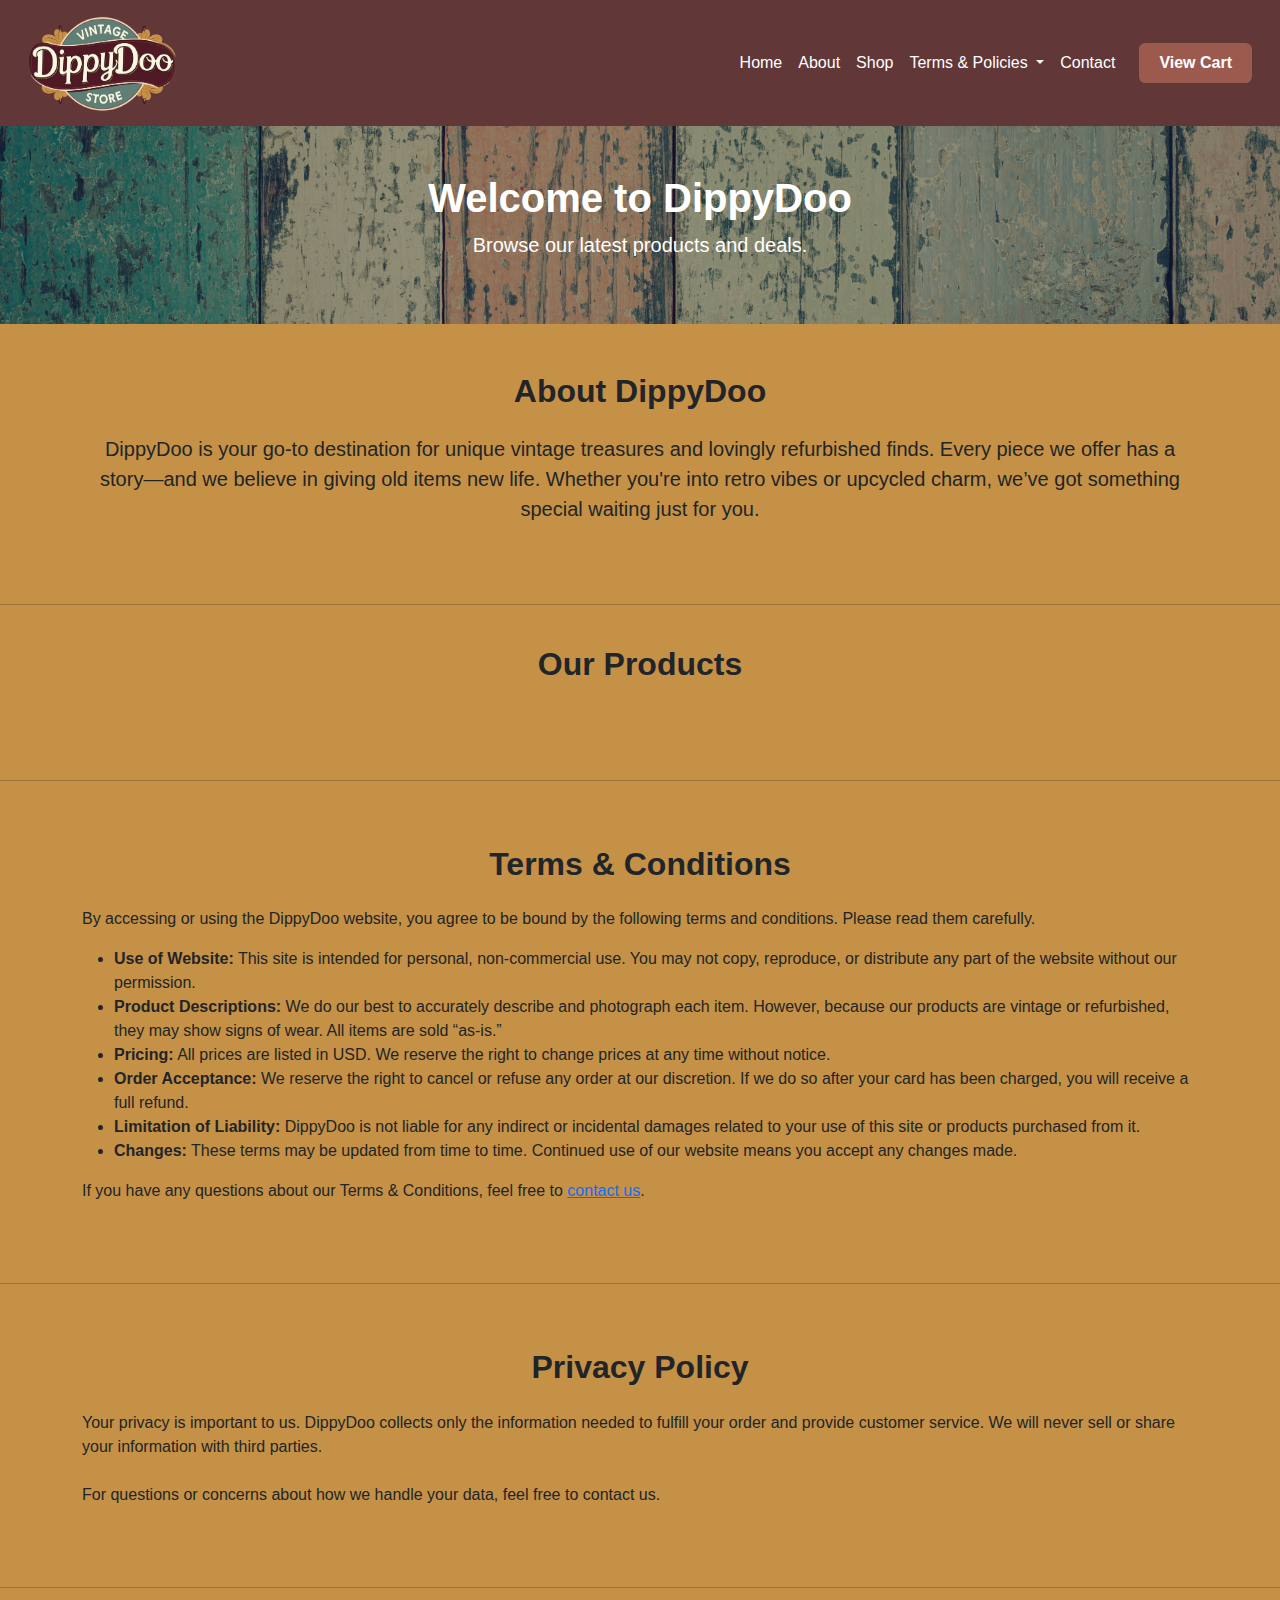
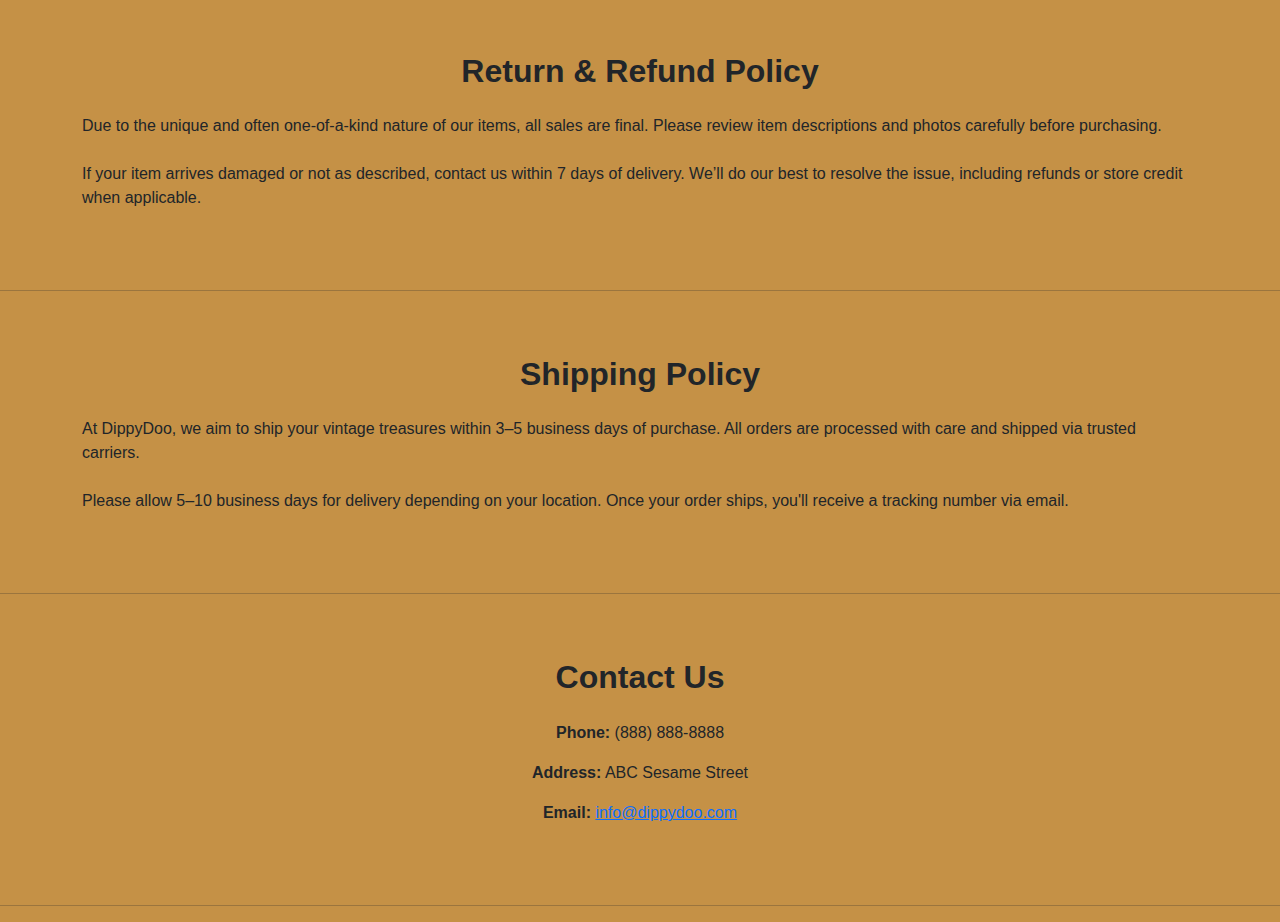
<file: Dippydoo/index.html>
<!DOCTYPE html>
<html lang="en">
<head>
  <meta charset="UTF-8" />
  <meta name="viewport" content="width=device-width, initial-scale=1" />
  <title>DippyDoo</title>

  <link href="https://cdn.jsdelivr.net/npm/bootstrap@5.3.3/dist/css/bootstrap.min.css" rel="stylesheet">
  <link rel="stylesheet" href="css/style.css">


  <!-- Reflow Storefront SDK -->
  <!--<script src="https://unpkg.com/@reflowhq/storefront@2.0.0-beta.3/dist/storefront.js" defer></script>-->

    
</head>

<body>
<!--Navbar-->
 <nav class="navbar navbar-expand-lg custom-navbar px-3">
  <div class="container-fluid">
    <!-- Logo -->
    <a class="navbar-brand d-flex align-items-center" href="index.html">
      <img src="assets/Dippydoo Logo -transBack.png" alt="DippyDoo Logo" width="150" height="100" class="me-2">
    </a>

    <!-- Toggler for small screens -->
    <button class="navbar-toggler" type="button" data-bs-toggle="collapse" data-bs-target="#navbarNav">
      <span class="navbar-toggler-icon"></span>
    </button>

    <!-- Nav links -->
    <div class="collapse navbar-collapse" id="navbarNav">
      <ul class="navbar-nav ms-auto">
        <li class="nav-item">
          <a class="nav-link text-white" href="index.html">Home</a>
        </li>
        <li class="nav-item">
          <a class="nav-link text-white" href="#about">About</a>
        </li>
        <li class="nav-item">
            <a class="nav-link text-white" href="#shop">Shop</a>
        </li>
        <li class="nav-item dropdown">
        <a class="nav-link dropdown-toggle text-white" href="#" role="button" data-bs-toggle="dropdown" aria-expanded="false" style="color: white;">
             Terms & Policies
             </a>
          <ul class="dropdown-menu" style="background-color: #9c5a4e;">
                <li><a class="dropdown-item text-white" href="#terms" style="background-color: #9c5a4e;">Terms and Conditions</a></li>
                <li><a class="dropdown-item text-white" href="#privacy" style="background-color: #9c5a4e;">Privacy Policy</a></li>
                <li><a class="dropdown-item text-white" href="#return" style="background-color: #9c5a4e;">Return & Refund Policy</a></li>
                <li><a class="dropdown-item text-white" href="#shipping" style="background-color: #9c5a4e;">Shipping Policy</a></li>
            </ul>
        </li>
         <li class="nav-item">
            <a class="nav-link text-white" href="#contact">Contact</a>
        </li>
     </ul> 
      <!-- Cart Button -->
      <a href="cart.html" class="btn btn-primary ms-3">View Cart</a>
    </div>
  </div>
</nav>


  <!-- Hero / Welcome -->
  <header class="text-center py-5">
    <h1>Welcome to DippyDoo</h1>
    <p class="lead text-muted">Browse our latest products and deals.</p>
  </header>

<main class="container py-5">
    <h2 class="text-center mb-4">About DippyDoo</h2>
    <p class="lead text-center">
      DippyDoo is your go-to destination for unique vintage treasures and lovingly refurbished finds. 
      Every piece we offer has a story—and we believe in giving old items new life. Whether you're into retro vibes or upcycled charm, 
      we’ve got something special waiting just for you.
    </p>
  </main>

  <hr>
  <!--Products-->
 <main id="shop" class="container py-4"> 
  <h2 class="mb-4 text-center">Our Products</h2>

  <div class="product-list-wrapper">
    <div data-reflow-type="product-list" data-reflow-store="300374271"></div>
  </div>
  
  <div class="cart-button-wrapper">
    <div data-reflow-type="view-cart" data-reflow-store="300374271"></div>
  </div>
</main>
<hr>

<!--terms-->
<section class="container py-5" id="terms">
  <h2 class="text-center mb-4">Terms & Conditions</h2>
  <p>
    By accessing or using the DippyDoo website, you agree to be bound by the following terms and conditions. Please read them carefully.
  </p>
  <ul>
    <li><strong>Use of Website:</strong> This site is intended for personal, non-commercial use. You may not copy, reproduce, or distribute any part of the website without our permission.</li>
    <li><strong>Product Descriptions:</strong> We do our best to accurately describe and photograph each item. However, because our products are vintage or refurbished, they may show signs of wear. All items are sold “as-is.”</li>
    <li><strong>Pricing:</strong> All prices are listed in USD. We reserve the right to change prices at any time without notice.</li>
    <li><strong>Order Acceptance:</strong> We reserve the right to cancel or refuse any order at our discretion. If we do so after your card has been charged, you will receive a full refund.</li>
    <li><strong>Limitation of Liability:</strong> DippyDoo is not liable for any indirect or incidental damages related to your use of this site or products purchased from it.</li>
    <li><strong>Changes:</strong> These terms may be updated from time to time. Continued use of our website means you accept any changes made.</li>
  </ul>
  <p>
    If you have any questions about our Terms & Conditions, feel free to <a href="mailto:janekia.pinkard@gmail.com">contact us</a>.
  </p>
</section>
<hr>
<!--privacy-->
<section class="container py-5" id="privacy">
  <h2 class="text-center mb-4">Privacy Policy</h2>
  <p>
    Your privacy is important to us. DippyDoo collects only the information needed to fulfill your order and provide customer service. We will never sell or share your information with third parties.
    <br><br>
    For questions or concerns about how we handle your data, feel free to contact us.
  </p>
</section>

<hr>
<!--return-->
<section class="container py-5" id="return">
  <h2 class="text-center mb-4">Return & Refund Policy</h2>
  <p>
    Due to the unique and often one-of-a-kind nature of our items, all sales are final. Please review item descriptions and photos carefully before purchasing.
    <br><br>
    If your item arrives damaged or not as described, contact us within 7 days of delivery. We’ll do our best to resolve the issue, including refunds or store credit when applicable.
  </p>
</section>

<hr>
<!--shipping-->
<section class="container py-5" id="shipping">
  <h2 class="text-center mb-4">Shipping Policy</h2>
  <p>
    At DippyDoo, we aim to ship your vintage treasures within 3–5 business days of purchase. All orders are processed with care and shipped via trusted carriers.
    <br><br>
    Please allow 5–10 business days for delivery depending on your location. Once your order ships, you'll receive a tracking number via email.
  </p>
</section>
<hr>
<!--contact-->
 <main class="container py-5" id="contact">
    <h2 class="text-center mb-4">Contact Us</h2>
    <div class="contact-info text-center">
      <p><strong>Phone:</strong> (888) 888-8888</p>
      <p><strong>Address:</strong> ABC Sesame Street</p>
      <p><strong>Email:</strong> <a href="mailto:info@dippydoo.com">info@dippydoo.com</a></p>
    </div>
  </main>
 <hr>


  <!-- Bootstrap JS Bundle -->
  <script src="https://cdn.jsdelivr.net/npm/bootstrap@5.3.3/dist/js/bootstrap.bundle.min.js"></script>
  <script
  src="https://cdn.reflowhq.com/v2/toolkit.min.js"
  data-reflow-project="300374271"
  defer
></script>
<!--<script src="https://cdn.reflowhq.com/reflow.js" defer></script>-->
</body>
</html>
</file>
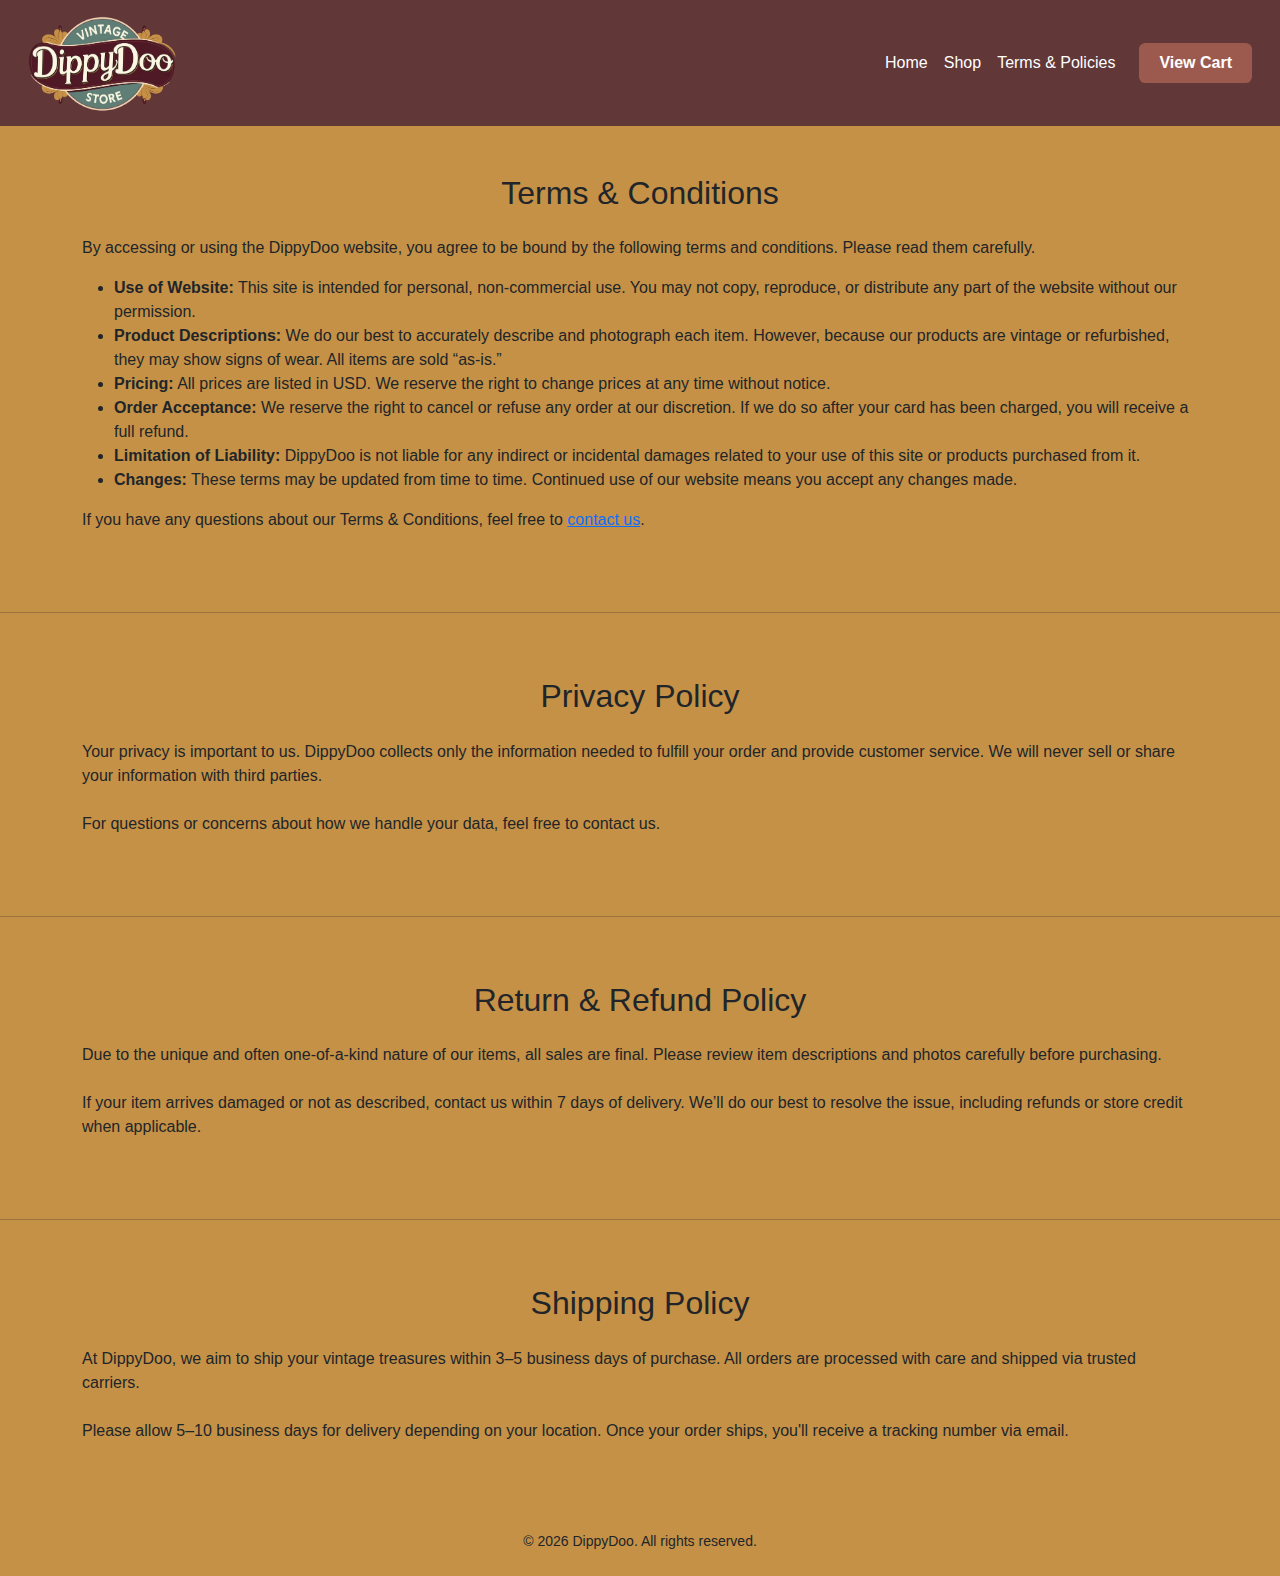
<file: termsAndPolicies.html>
<!DOCTYPE html>
<!DOCTYPE html>
<html lang="en">
<head>
  <meta charset="UTF-8" />
  <meta name="viewport" content="width=device-width, initial-scale=1" />
  <title>DippyDoo</title>

  <link href="https://cdn.jsdelivr.net/npm/bootstrap@5.3.3/dist/css/bootstrap.min.css" rel="stylesheet">
  <link rel="stylesheet" href="css/style.css">

   <link href="https://cdn.reflowhq.com/v2/toolkit.min.css" rel="stylesheet" />
   <link rel="icon" href="assets/favicon-16x16.png" type="image/x-icon">


  <!-- Reflow Storefront SDK -->
  <!--<script src="https://unpkg.com/@reflowhq/storefront@2.0.0-beta.3/dist/storefront.js" defer></script>-->

    
</head>
<body>

<!--Navbar-->
 <nav class="navbar navbar-expand-lg custom-navbar px-3">
  <div class="container-fluid">
    <!-- Logo -->
    <a class="navbar-brand d-flex align-items-center" href="index.html">
      <img src="assets/Dippydoo Logo -transBack.png" alt="DippyDoo Logo" width="150" height="100" class="me-2">
    </a>

    <!-- Toggler for small screens -->
    <button class="navbar-toggler" type="button" data-bs-toggle="collapse" data-bs-target="#navbarNav">
      <span class="navbar-toggler-icon"></span>
    </button>

    <!-- Nav links -->
    <div class="collapse navbar-collapse" id="navbarNav">
      <ul class="navbar-nav ms-auto">
        <li class="nav-item">
          <a class="nav-link text-white" href="index.html">Home</a>
        </li>
        <li class="nav-item">
            <a class="nav-link text-white" href="shop.html">Shop</a>
        </li>
        <li class="nav-item ">
        <a class="nav-link text-white" href="termsAndPolicies.html">
             Terms & Policies
             </a>
        </li>
     </ul> 
      <!-- Cart Button -->
      <a href="cart.html" class="btn btn-primary ms-3">View Cart</a>
    </div>
  </div>
</nav>

  <!-- Terms & Conditions -->
  <section class="container py-5" id="terms">
    <h2 class="text-center mb-4">Terms & Conditions</h2>
    <p>
      By accessing or using the DippyDoo website, you agree to be bound by the following terms and conditions. Please read them carefully.
    </p>
    <ul>
      <li><strong>Use of Website:</strong> This site is intended for personal, non-commercial use. You may not copy, reproduce, or distribute any part of the website without our permission.</li>
      <li><strong>Product Descriptions:</strong> We do our best to accurately describe and photograph each item. However, because our products are vintage or refurbished, they may show signs of wear. All items are sold “as-is.”</li>
      <li><strong>Pricing:</strong> All prices are listed in USD. We reserve the right to change prices at any time without notice.</li>
      <li><strong>Order Acceptance:</strong> We reserve the right to cancel or refuse any order at our discretion. If we do so after your card has been charged, you will receive a full refund.</li>
      <li><strong>Limitation of Liability:</strong> DippyDoo is not liable for any indirect or incidental damages related to your use of this site or products purchased from it.</li>
      <li><strong>Changes:</strong> These terms may be updated from time to time. Continued use of our website means you accept any changes made.</li>
    </ul>
    <p>
      If you have any questions about our Terms & Conditions, feel free to <a href="mailto:info@dippydoo.com">contact us</a>.
    </p>
  </section>
  <hr />

  <!-- Privacy Policy -->
  <section class="container py-5" id="privacy">
    <h2 class="text-center mb-4">Privacy Policy</h2>
    <p>
      Your privacy is important to us. DippyDoo collects only the information needed to fulfill your order and provide customer service. We will never sell or share your information with third parties.
      <br /><br />
      For questions or concerns about how we handle your data, feel free to contact us.
    </p>
  </section>
  <hr />

  <!-- Return & Refund Policy -->
  <section class="container py-5" id="return">
    <h2 class="text-center mb-4">Return & Refund Policy</h2>
    <p>
      Due to the unique and often one-of-a-kind nature of our items, all sales are final. Please review item descriptions and photos carefully before purchasing.
      <br /><br />
      If your item arrives damaged or not as described, contact us within 7 days of delivery. We’ll do our best to resolve the issue, including refunds or store credit when applicable.
    </p>
  </section>
  <hr />

  <!-- Shipping Policy -->
  <section class="container py-5" id="shipping">
    <h2 class="text-center mb-4">Shipping Policy</h2>
    <p>
      At DippyDoo, we aim to ship your vintage treasures within 3–5 business days of purchase. All orders are processed with care and shipped via trusted carriers.
      <br /><br />
      Please allow 5–10 business days for delivery depending on your location. Once your order ships, you'll receive a tracking number via email.
    </p>
  </section>

  <footer class="text-center py-4">
    <p class="small mb-0">&copy; <span id="year"></span> DippyDoo. All rights reserved.</p>
  </footer>

  <script>
    document.getElementById('year').textContent = new Date().getFullYear();
  </script>
</body>
</html>
</file>
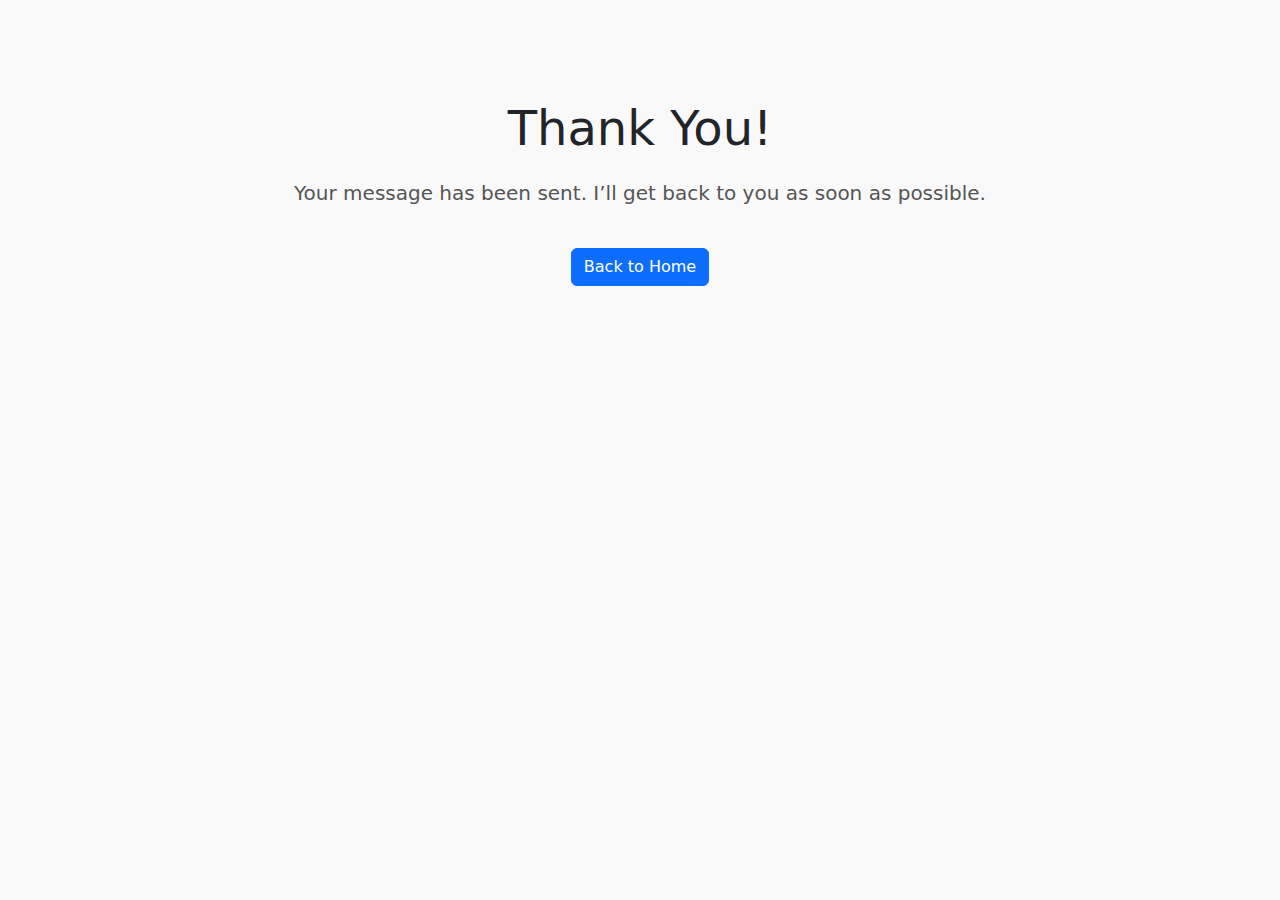
<file: thank-you.html>
<!DOCTYPE html>
<html lang="en">
<head>
  <meta charset="UTF-8" />
  <meta name="viewport" content="width=device-width, initial-scale=1" />
  <meta name="author" content="Pinkkard Design" />
  <meta name="description" content="Thank you for reaching out to Pinkkard Design. We'll be in touch soon!" />
  <title>Thank You - Pinkkard Design</title>

  <!-- Bootstrap CSS -->
  <link href="https://cdn.jsdelivr.net/npm/bootstrap@5.3.3/dist/css/bootstrap.min.css" rel="stylesheet" />

  <style>
    body {
      background-color: #f9f9f9;
    }
    .thank-you {
      padding-top: 100px;
      text-align: center;
    }
    .thank-you h1 {
      font-size: 3rem;
      margin-bottom: 20px;
    }
    .thank-you p {
      font-size: 1.25rem;
      color: #555;
    }
    .thank-you a {
      margin-top: 30px;
    }
  </style>
</head>
<body>
  <div class="container thank-you">
    <h1>Thank You!</h1>
    <p>Your message has been sent. I’ll get back to you as soon as possible.</p>
    <a href="index.html" class="btn btn-primary mt-4">Back to Home</a>
  </div>
</body>
</html>
</file>
<file: Dippydoo/css/style.css>
body {
  background-color: #c59146;
 font-family: 'Segoe UI', sans-serif;
}

.custom-navbar {
 background-color: rgb(97, 55, 56) !important;
}

.navbar-brand span {
  font-weight: bold;
}

.navbar-brand img {
  border-radius: 50%; /* Optional: makes your logo round */
}

.btn-primary {
  background-color: #0d6efd;
  border: none;
}


.navbar-brand:hover {
  color: #e0dcdc; /* Slight color change on hover */
}

.navbar .nav-link {
  color: white;
}

.navbar .nav-link:hover {
  color: #e0dcdc;
}

.navbar .cart-button {
  background: #0d6efd;
  color: white;
  border: none;
  padding: 0.5rem 1rem;
  border-radius: 0.3rem;
}

.reflow-product {
  box-shadow: 0 2px 8px rgba(0,0,0,0.05);
  border-radius: 0.5rem;
  overflow: hidden;
  display: flex !important;
  flex-direction: column !important;
}

h1, h2 {
  font-weight: 600;
}

.product-list-wrapper > div {
  display: flex !important;
  flex-wrap: wrap !important;
  gap: 1rem !important;
  justify-content: center !important;
}

/* Target individual product cards (Reflow uses class "reflow-product") */
.product-list-wrapper .ref-products {
  display: flex !important;
  flex-wrap: wrap !important;
  gap: 1rem !important;
  justify-content: center !important;
}
.product-list-wrapper .ref-product {
  background-color: #fdf7e1 !important;
  border-radius: 0.75rem !important;
  box-shadow: 0 4px 12px rgba(0, 0, 0, 0.1) !important;
  padding: 1rem !important;
  width: 280px !important;
  display: flex !important;
  flex-direction: column !important;
  align-items: center !important;
  text-align: center !important;
  margin-bottom: 1rem !important;
}
.ref-product {
  display: flex !important;
  flex-direction: column !important;
  background-color: #fdf7e1 !important;
  border-radius: 0.75rem !important;
  box-shadow: 0 4px 12px rgba(0,0,0,0.1) !important;
  padding: 1rem !important;
  width: 280px !important;
  margin-bottom: 1rem !important;
}
.ref-product > *:not(.product-list-add-to-cart) {
  margin-bottom: 1rem;
}


/* This is your button */
.ref-button.product-list-add-to-cart {
  margin-top: auto !important;
  background-color: #9c5a4e !important;
  color: white !important;
  border: none !important;
  padding: 0.5rem 1.25rem !important;
  border-radius: 0.4rem !important;
  cursor: pointer !important;
  transition: background-color 0.3s ease !important;
  text-align: center !important;
  text-decoration: none !important;
  display: inline-block !important;
}

.ref-button.product-list-add-to-cart:hover {
  background-color: #7e463e !important;
}

.ref-product .ref-title {
  font-weight: 700 !important;
  color: rgb(97, 55, 56) !important;
  margin-bottom: 0.5rem !important;
}

.ref-product .ref-description {
  font-size: 0.9rem !important;
  color: #5a4a3e !important;
  margin-bottom: 1rem !important;
}

.ref-product button {
  background-color: #9c5a4e !important;
  color: white !important;
  border: none !important;
  padding: 0.5rem 1.25rem !important;
  border-radius: 0.4rem !important;
  cursor: pointer !important;
  transition: background-color 0.3s ease !important;
}

.ref-product button:hover {
  background-color: #7e463e !important;
}

.ref-product .ref-image {
  width: 100% !important;
  height: auto !important;
  object-fit: cover !important;
  border-radius: 0.5rem !important;
  margin-bottom: 1rem !important;
  display: block;
}
.ref-product .ref-image {
  max-height: 200px; /* adjust as needed */
}
.product-card p {
  font-size: 0.9rem;
  color: #5a4a3e;
  margin-bottom: 1rem;
}
/* Base Button Style */
.btn {
  background-color: #9c5a4e !important;
  color: white !important;
  border: none !important;
  padding: 0.5rem 1.25rem !important;
  border-radius: 0.4rem !important;
  cursor: pointer !important;
  font-size: 1rem !important;
  font-weight: 600 !important;
  text-align: center !important;
  text-decoration: none !important;
  display: inline-block !important;
  transition: background-color 0.3s ease, transform 0.2s ease !important;
}

/* Hover and Focus */
.btn:hover,
.btn:focus {
  background-color: #7e463e !important;
  outline: none !important;
  transform: scale(1.02);
}

/* Button Primary Variant */
.btn-primary {
  background-color: #9c5a4e !important;
  color: white !important;
  border: none !important;
}

/* Hover State for Primary */
.btn-primary:hover,
.btn-primary:focus {
  background-color: #7e463e !important;
  color: white !important;
}

/* Optional: Disabled state */
.btn:disabled,
.btn[disabled] {
  background-color: #ccc !important;
  cursor: not-allowed !important;
  opacity: 0.7 !important;
  transform: none !important;
}
.cart-button-wrapper {
  display: flex;
  justify-content: center;
  margin-top: 2rem;
}

/* Style the main Reflow cart button */
.ref-button.product-list-add-to-cart {
  display: inline-block;
  background-color: #9c5a4e !important;
  color: #fff !important;
  padding: 0.5rem 1.25rem !important;
  border: none !important;
  border-radius: 8px !important;
  font-size: 1rem !important;
  font-weight: 700 !important;
  text-align: center !important;
  cursor: pointer !important;
  transition: background-color 0.3s ease-in-out !important;
  box-shadow: 0 4px 6px rgba(0, 0, 0, 0.1) !important;
  text-decoration: none !important; /* Remove underline */
  width: 100%; /* Make buttons full width inside cards */
}

.ref-button.product-list-add-to-cart:hover,
.ref-button.product-list-add-to-cart:focus {
  background-color: #7e463e !important;
  outline: none !important;
}

 header {
    background-image: url('/assets/vintage-bg.jpg');
    background-size: cover;
    background-position: center;
    background-repeat: no-repeat;
    color: white;
    position: relative;
    padding-top: 5rem;  /* same as py-5 */
    padding-bottom: 5rem;
    z-index: 1;
  }

  header::before {
    content: "";
    position: absolute;
    top: 0; left: 0; right: 0; bottom: 0;
    background: rgba(0, 0, 0, 0.4); /* dark overlay for text readability */
    z-index: -1;
  }

  .lead.text-muted {
  color: white !important;
}

.dropdown-menu {
  background-color: #9c5a4e !important;
  border: none;
}

.dropdown-item {
  color: white !important;
}

.dropdown-item:hover, .dropdown-item:focus {
  background-color: #7e463e !important;
  color: white !important;
}
</file>
<file: css/style.css>
body {
  background-color: #c59146;
 font-family: 'Segoe UI', sans-serif;
}

.custom-navbar {
 background-color: rgb(97, 55, 56) !important;
}

.navbar-brand span {
  font-weight: bold;
}

.navbar-brand img {
  border-radius: 50%; /* Optional: makes your logo round */
}

.btn-primary {
  background-color: #0d6efd;
  border: none;
}


.navbar-brand:hover {
  color: #e0dcdc; /* Slight color change on hover */
}

.navbar .nav-link {
  color: white;
}

.navbar .nav-link:hover {
  color: #e0dcdc;
}

.navbar .cart-button {
  background: #0d6efd;
  color: white;
  border: none;
  padding: 0.5rem 1rem;
  border-radius: 0.3rem;
}

/*.reflow-product {
  box-shadow: 0 2px 8px rgba(0,0,0,0.05);
  border-radius: 0.5rem;
  overflow: hidden;
  display: flex !important;
  flex-direction: column !important;
}

h1, h2 {
  font-weight: 600;
}

.product-list-wrapper > div {
  display: flex !important;
  flex-wrap: wrap !important;
  gap: 1rem !important;
  justify-content: center !important;
}

/* Target individual product cards (Reflow uses class "reflow-product") */
/*.product-list-wrapper .ref-products {
  display: flex !important;
  flex-wrap: wrap !important;
  gap: 1rem !important;
  justify-content: center !important;
}
.product-list-wrapper .ref-product {
  background-color: #fdf7e1 !important;
  border-radius: 0.75rem !important;
  box-shadow: 0 4px 12px rgba(0, 0, 0, 0.1) !important;
  padding: 1rem !important;
  width: 280px !important;
  display: flex !important;
  flex-direction: column !important;
  align-items: center !important;
  text-align: center !important;
  margin-bottom: 1rem !important;
}
.ref-product {
  display: flex !important;
  flex-direction: column !important;
  background-color: #fdf7e1 !important;
  border-radius: 0.75rem !important;
  box-shadow: 0 4px 12px rgba(0,0,0,0.1) !important;
  padding: 1rem !important;
  width: 280px !important;
  margin-bottom: 1rem !important;
}
.ref-product > *:not(.product-list-add-to-cart) {
  margin-bottom: 1rem;
}


/* This is your button */
/*.ref-button.product-list-add-to-cart {
  margin-top: auto !important;
  background-color: #9c5a4e !important;
  color: white !important;
  border: none !important;
  padding: 0.5rem 1.25rem !important;
  border-radius: 0.4rem !important;
  cursor: pointer !important;
  transition: background-color 0.3s ease !important;
  text-align: center !important;
  text-decoration: none !important;
  display: inline-block !important;
}

.ref-button.product-list-add-to-cart:hover {
  background-color: #7e463e !important;
}

.ref-product .ref-title {
  font-weight: 700 !important;
  color: rgb(97, 55, 56) !important;
  margin-bottom: 0.5rem !important;
}

.ref-product .ref-description {
  font-size: 0.9rem !important;
  color: #5a4a3e !important;
  margin-bottom: 1rem !important;
}

.ref-product button {
  background-color: #9c5a4e !important;
  color: white !important;
  border: none !important;
  padding: 0.5rem 1.25rem !important;
  border-radius: 0.4rem !important;
  cursor: pointer !important;
  transition: background-color 0.3s ease !important;
}

.ref-product button:hover {
  background-color: #7e463e !important;
}

.ref-product .ref-image {
  width: 100% !important;
  height: auto !important;
  object-fit: cover !important;
  border-radius: 0.5rem !important;
  margin-bottom: 1rem !important;
  display: block;
}
.ref-product .ref-image {
  max-height: 200px; /* adjust as needed 
}
/*.product-card p {
  font-size: 0.9rem;
  color: #5a4a3e;
  margin-bottom: 1rem;
}
/* Base Button Style */
.btn {
  background-color: #9c5a4e !important;
  color: white !important;
  border: none !important;
  padding: 0.5rem 1.25rem !important;
  border-radius: 0.4rem !important;
  cursor: pointer !important;
  font-size: 1rem !important;
  font-weight: 600 !important;
  text-align: center !important;
  text-decoration: none !important;
  display: inline-block !important;
  transition: background-color 0.3s ease, transform 0.2s ease !important;
}

/* Hover and Focus */
.btn:hover,
.btn:focus {
  background-color: #7e463e !important;
  outline: none !important;
  transform: scale(1.02);
}

/* Button Primary Variant */
.btn-primary {
  background-color: #9c5a4e !important;
  color: white !important;
  border: none !important;
}

/* Hover State for Primary */
.btn-primary:hover,
.btn-primary:focus {
  background-color: #7e463e !important;
  color: white !important;
}

/* Optional: Disabled state */
.btn:disabled,
.btn[disabled] {
  background-color: #ccc !important;
  cursor: not-allowed !important;
  opacity: 0.7 !important;
  transform: none !important;
}
.cart-button-wrapper {
  display: flex;
  justify-content: center;
  margin-top: 2rem;
}

/* Style the main Reflow cart button */
.ref-button.product-list-add-to-cart {
  display: inline-block;
  background-color: #9c5a4e !important;
  color: #fff !important;
  padding: 0.5rem 1.25rem !important;
  border: none !important;
  border-radius: 8px !important;
  font-size: 1rem !important;
  font-weight: 700 !important;
  text-align: center !important;
  cursor: pointer !important;
  transition: background-color 0.3s ease-in-out !important;
  box-shadow: 0 4px 6px rgba(0, 0, 0, 0.1) !important;
  text-decoration: none !important; /* Remove underline */
  width: 100%; /* Make buttons full width inside cards */
}

.ref-button.product-list-add-to-cart:hover,
.ref-button.product-list-add-to-cart:focus {
  background-color: #7e463e !important;
  outline: none !important;
}

 header {
    background-image: url('/assets/vintage-bg.jpg');
    background-size: cover;
    background-position: center;
    background-repeat: no-repeat;
    color: white;
    position: relative;
    padding-top: 5rem;  /* same as py-5 */
    padding-bottom: 5rem;
    z-index: 1;
  }

  header::before {
    content: "";
    position: absolute;
    top: 0; left: 0; right: 0; bottom: 0;
    background: rgba(0, 0, 0, 0.4); /* dark overlay for text readability */
    z-index: -1;
  }

  .lead.text-muted {
  color: white !important;
}

.dropdown-menu {
  background-color: #9c5a4e !important;
  border: none;
}

.dropdown-item {
  color: white !important;
}

.dropdown-item:hover, .dropdown-item:focus {
  background-color: #7e463e !important;
  color: white !important;
}

.cart-wrapper {
  background-color: #fef6e1;
  padding: 20px;
  border-radius: 12px;
  box-shadow: 0 4px 8px rgba(0,0,0,0.1);
  margin: 20px auto;
  max-width: 900px;
}
.product-list-wrapper {
  background-color: #fef6e1;
  padding: 20px;
  border-radius: 12px;
  box-shadow: 0 4px 8px rgba(0,0,0,0.1);
  margin: 20px auto;
  max-width: 1200px;
}
</file>
